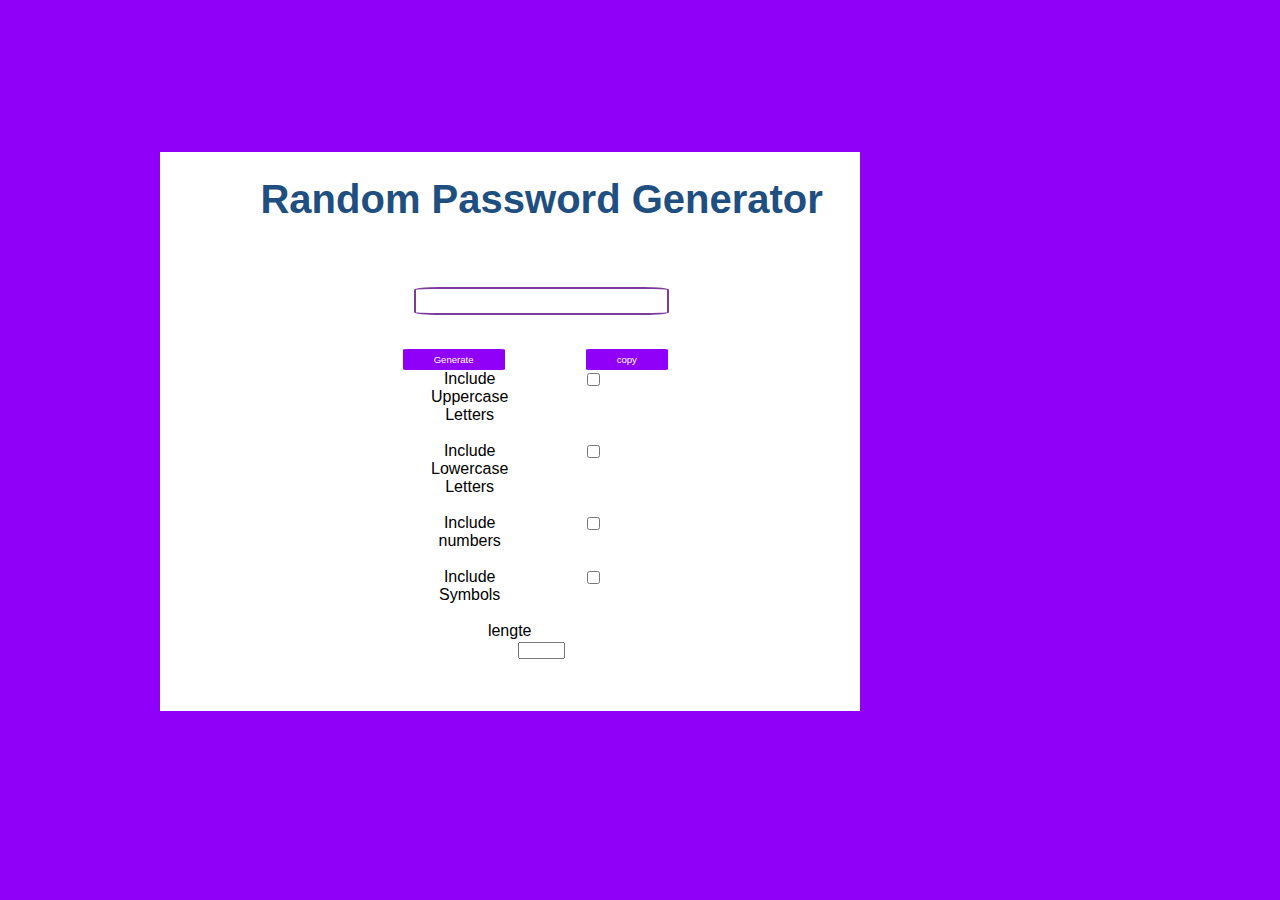
<file: index-generator.html>
<!DOCTYPE html>
<html lang="en">
  <head>
    <meta charset="UTF-8" />
    <meta name="viewport" content="width=device-width, initial-scale=1.0" />
    <link rel="stylesheet" href="stylesheet-generator.css" />
    <!-- <script src="wachtwoordgenerator.js"></script> -->
    <title>Wachtwoord generator</title>
  </head>
  <body>
    <div class="main-container">
      <h1>Random Password Generator</h1>
      <div class="display">
        <form>
          <input type="text" id="password" />
        </form>
        <br />

        <button id="generator" onclick="createPassword()">Generate</button>
        <button id="copy" onclick="copyString()">copy</button>
        <br />
        <div class="checkboxes-container">
          <input
            type="checkbox"
            id="uppercase"
            name="checkbox1"
            style="float: right"
            class="keuze"
          />
          <!-- <label for="wachtwoordlengte"> Lengte</label><br />
          <input type="number" id="wachtwoordlengte" />  -->
          <label for="uppercase"> Include Uppercase Letters</label><br />
          <input
            type="checkbox"
            id="lowercase"
            name="checkbox2"
            style="float: right"
            class="keuze"
          />
          <label for="uppercase"> Include Lowercase Letters</label><br />
          <input
            type="checkbox"
            id="numbers"
            name="checkbox3"
            style="float: right"
            class="keuze"
          />
          <label for="uppercase"> Include numbers</label><br />
          <input
            type="checkbox"
            id="symbols"
            name="checkbox4"
            style="float: right"
            class="keuze"
          />
          <label for="uppercase"> Include Symbols</label><br />
          <!-- knop minimaal aantal en maximaal aantal cijfers-->
          <label for="nummeraantal">lengte</label>
          <input type="number" min="1" max="15" id="lengtewachtwoord" />
        </div>
      </div>
      <script>
        const passwordBox = document.getElementById("password");
        // let lengte = 13;

        const upperCase_tekens = "ABCDEFGHIJKLMNOPQRSTUVWXYZ";
        const lowerCase_tekens = "abcdefghijklmnopqrstuvwxyz";
        const number_tekens = "0123456789";
        const symbol_tekens = "!@#$%^&*(){}[]=<>/,.";

        let NumberAmount = document.querySelector("#lengtewachtwoord"); //is dit een string? nee
        let Uppercase_box = document.querySelector("#uppercase");
        let LowerCase_box = document.querySelector("#lowercase");
        let Numbers_box = document.querySelector("#numbers");
        let Symbols_box = document.querySelector("#symbols");
        let Generator = document.querySelector("#generator");

        Generator.addEventListener("click", createPassword);
        const allChars =
          wachtwoordlengte + lowerCase_tekens + number_tekens + symbol_tekens;
        let CopyButton = document.querySelector("#copy");
        CopyButton.addEventListener("click", copyString);
        function createPassword() {
          let password = "";
          let chars = "";
          const checkboxAr = document.querySelectorAll(".keuze");
          let checkboxCount = 0;

          checkboxAr.forEach((checkbox) => {
            if (checkbox.checked) {
              let rand;
              switch (checkbox.id) {
                case "uppercase":
                  checkboxCount++;
                  rand = Math.floor(Math.random() * upperCase_tekens.length);
                  password += upperCase_tekens.substring(rand, rand + 1);
                  break;
                case "lowercase":
                  checkboxCount++;
                  rand = Math.floor(Math.random() * lowerCase_tekens.length);
                  password += lowerCase_tekens.substring(rand, rand + 1);
                  break;
                case "numbers":
                  checkboxCount++;
                  rand = Math.floor(Math.random() * number_tekens.length);
                  password += number_tekens.substring(rand, rand + 1);
                  break;
                case "symbols":
                  checkboxCount++;
                  rand = Math.floor(Math.random() * symbol_tekens.length);
                  password += symbol_tekens.substring(rand, rand + 1);
                  break;
              }
              // let rand = Math.floor(Math.random());
              // password += chars.substring(rand, rand + 1);
            }
          });

          let lengte = NumberAmount.value;
          let aanklikt = 0;
          chars += Uppercase_box.checked ? upperCase_tekens : "";
          chars += LowerCase_box.checked ? lowerCase_tekens : "";
          chars += Numbers_box.checked ? number_tekens : "";
          chars += Symbols_box.checked ? symbol_tekens : "";

          // <= minder dan of gelijk aan, lengte + 1 als output
          // < minder dan is de beste keuze

          for (let i = 0; i < lengte - checkboxCount; i++) {
            let rand = Math.floor(Math.random() * chars.length);
            password += chars.substring(rand, rand + 1);
          }

          passwordBox.value = [...password]
            .sort(() => Math.random() - 0.5)
            .join("");
        }

        /*
        while (wachtwoordlengte > password.length) {
          password += allChars[Math.floor(Math.random() * allChars.length)];

          passwordBox.value = password;
        } */
        //https://www.youtube.com/watch?v=XH7CzSZ-9gY
      </script>
      <script>
        function copyString() {
          var copypassword = document.getElementById("password");
          copypassword.select();
          navigator.clipboard.writeText(copypassword.value);
          alert("gebruiker kopeerde wachtwoord");
        }
      </script>
    </div>
  </body>
</html>
</file>
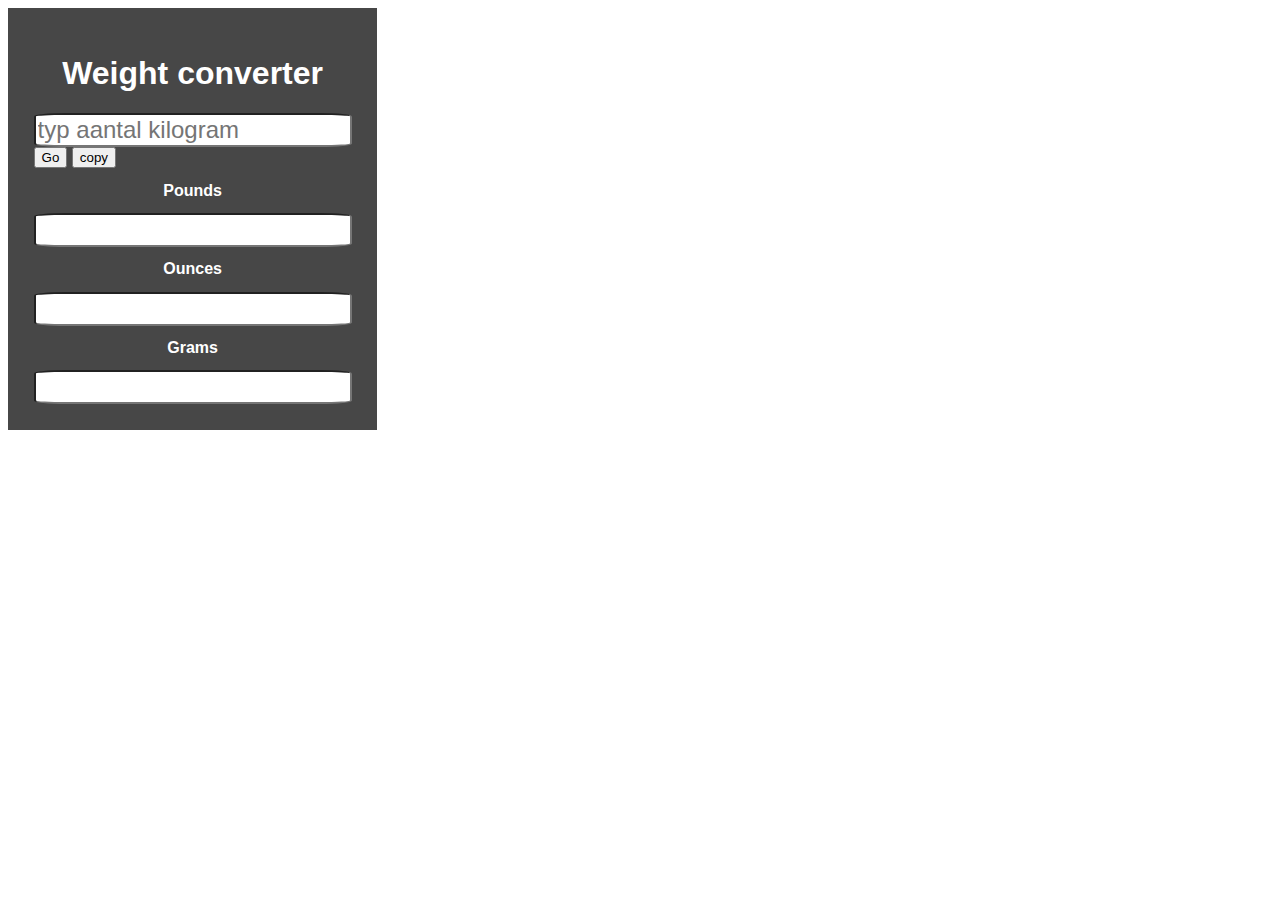
<file: index-weight.html>
<!DOCTYPE html>
<html>
  <head>
    <link rel="stylesheet" href="stylesheet-weight.css" />
    <script type="text/javascript" src="gewichtomrekenen.js"></script>
    <title>Gewicht omrekenen</title>
  </head>
  <body>
    <div id="main-container">
      <h1>Weight converter</h1>
      <form action="#">
        <input
          type="number"
          id="gewicht-input"
          placeholder="typ aantal kilogram"
          oninput="omrekenen(this.value)"
          onchange="omrekenen(this.value)"
        />
        <br />
        <button id="generator">Go</button>
        <button id="copy">copy</button>
        <h2>Pounds</h2>
        <!-- 1 kg = 2.20462262 pounds-->
        <input type="text" id="poundsOutput" />
        <h2>Ounces</h2>
        <!-- 1KG = 35.2739619 ounces-->
        <input type="text" id="ouncesOutput" />
        <h2>Grams</h2>
        <!-- 1kg = 1000 grams-->
        <input type="text" id="gramsOutput" />
      </form>
    </div>
    <script>
      //event listerners altijd onderaan pagina
      let copyButton = document.querySelector("#copy");
      copyButton.addEventListener("click", copyString);
      let gewichtInput = document.getElementById("gewicht-input");
      gewichtInput.addEventListener("gewicht-input", omrekenen());
    </script>
  </body>
</html>
</file>
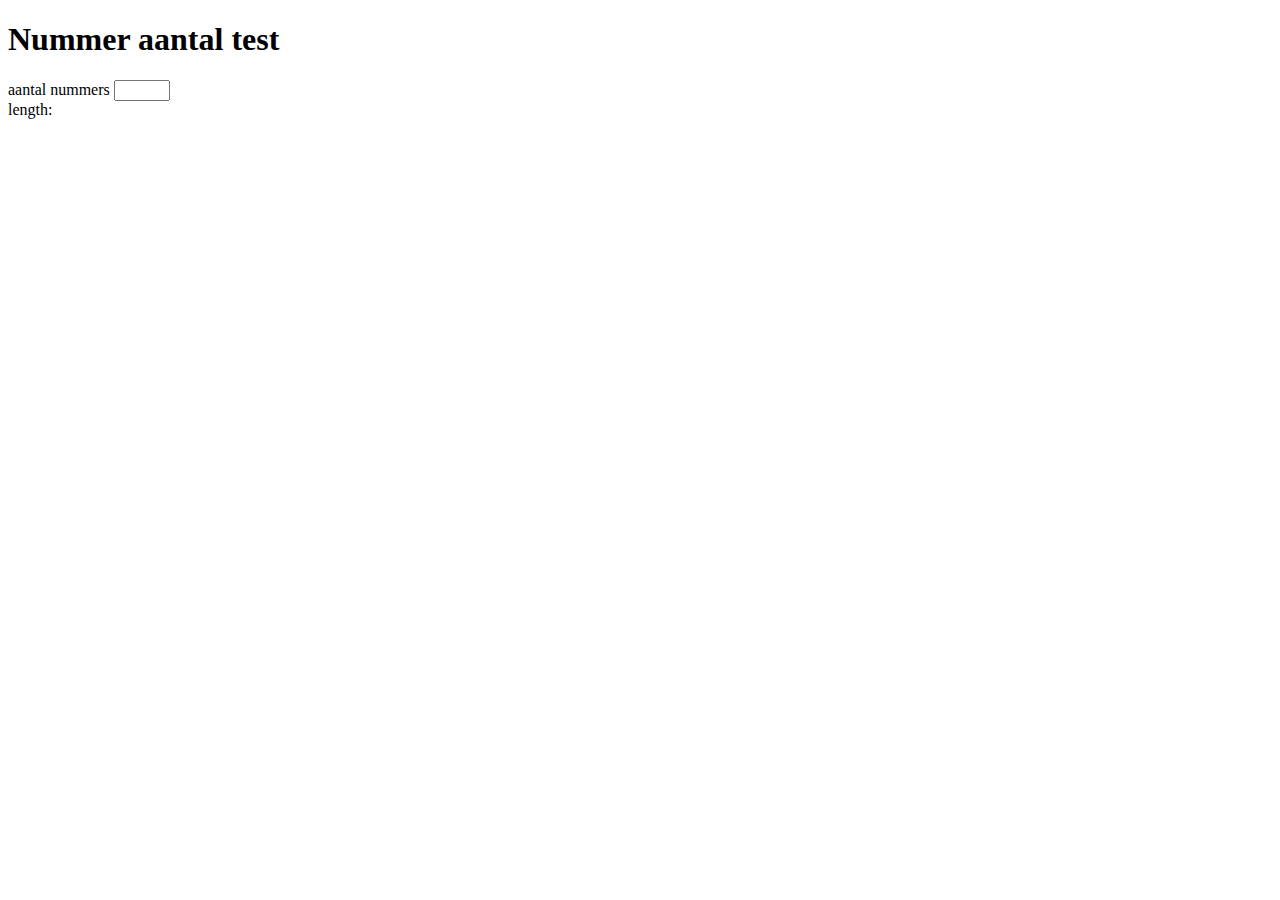
<file: nummerlengtetest.html>
<!DOCTYPE html>
<html>
  <head> </head>
  <body>
    <h1>Nummer aantal test</h1>
    <label for="nummeraantal">aantal nummers</label>
    <input type="number" min="1" max="15" id="nummeraantal" />
    <div class="length range__slider" data-min="4" data-max="32">
      <div class="length__title field-title" data-length='0'>length:</div>
    <script>
      let NumberAmount = document.querySelector("#nummeraantal"); //is dit een string? nee
      if ((NumberAmount) => 0) {
        console.log("generator herkent nummeraantal");
        console.log(typeof NumberAmount);
      }
      function nummergenerator() {
        NumberAmount.value = nummergenerator.length;
        console.log(nummergenerator);
      }
      //https://stackoverflow.com/questions/71622256/generating-a-random-number-from-user-input
    </script>
  </body>
</html>
</file>
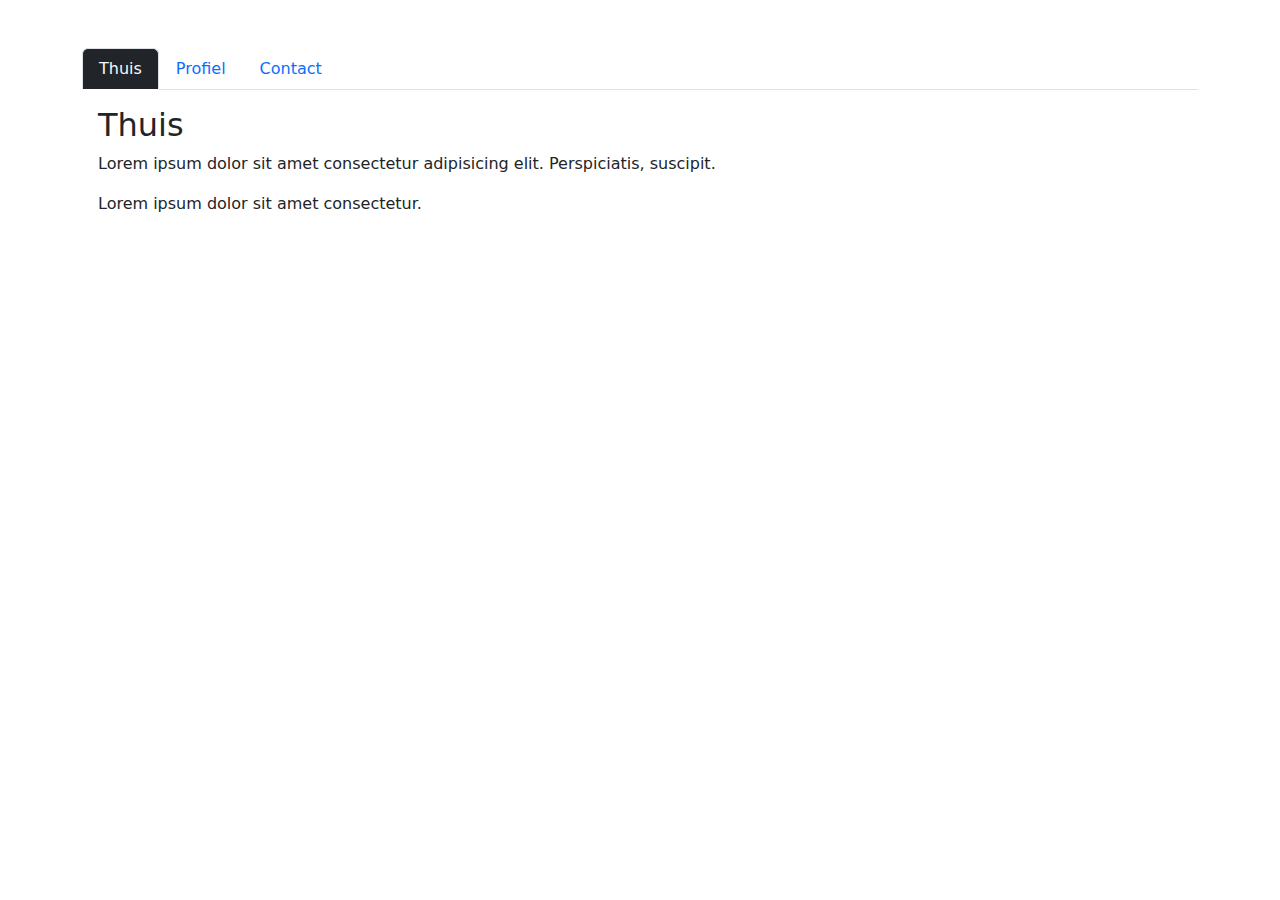
<file: tabs.html>
<html lang="en">
  <head>
    <meta charset="UTF-8" />
    <meta name="viewport" content="width=device-width, initial-scale=1.0" />
    <title>Tabs feature</title>
    <link
      href="https://cdn.jsdelivr.net/npm/bootstrap@5.3.3/dist/css/bootstrap.min.css"
      rel="stylesheet"
      integrity="sha384-QWTKZyjpPEjISv5WaRU9OFeRpok6YctnYmDr5pNlyT2bRjXh0JMhjY6hW+ALEwIH"
      crossorigin="anonymous"
    />
  </head>
  <body>
    <!-- Tabs -->
    <div class="container my-5">
      <nav>
        <div class="nav nav-tabs" id="nav-tab" role="tablist">
          <button
            class="nav-link active bg-dark text-light"
            id="nav-home-tab"
            data-bs-toggle="tab"
            data-bs-target="#nav-home"
            type="button"
            role="tab"
            aria-controls="nav-home"
            aria-selected="true"
          >
            Thuis
          </button>
          <button
            class="nav-link"
            id="nav-profile-tab"
            data-bs-toggle="tab"
            data-bs-target="#nav-profile"
            type="button"
            role="tab"
            aria-controls="nav-profile"
            aria-selected="true"
          >
            Profiel
          </button>
          <button
            class="nav-link"
            id="nav-contact-tab"
            data-bs-toggle="tab"
            data-bs-target="#nav-contact"
            type="button"
            role="tab"
            aria-controls="nav-contact"
            aria-selected="true"
          >
            Contact
          </button>
        </div>
      </nav>
      <div class="tab-content" id="nav-tabContent">
        <div
          class="tab-pane fade show active p-3"
          id="nav-home"
          role="tabpanel"
          aria-labelledby="nave-home-tab"
        >
          <h2>Thuis</h2>
          <p>
            Lorem ipsum dolor sit amet consectetur adipisicing elit.
            Perspiciatis, suscipit.
          </p>
          <p>Lorem ipsum dolor sit amet consectetur.</p>
        </div>
      </div>
      <div class="tab-content" id="nav-tabContent">
        <div
          class="tab-pane fade show p-3"
          id="nav-profile"
          role="tabpanel"
          aria-labelledby="nave-profile-tab"
        >
          <h2>Profiel</h2>
          <p>
            Lorem ipsum dolor sit amet consectetur adipisicing elit.
            Perspiciatis, suscipit.
          </p>
          <p>Lorem ipsum dolor sit amet consectetur.</p>
          <p>
            Lorem ipsum dolor sit amet consectetur, adipisicing elit. Obcaecati,
            animi!
          </p>
        </div>
      </div>
      <div class="tab-content" id="nav-tabContent">
        <div
          class="tab-pane fade show p-3"
          id="nav-contact"
          role="tabpanel"
          aria-labelledby="nave-contact-tab"
        >
          <h2>Contact</h2>
          <p>
            Lorem ipsum dolor sit amet consectetur adipisicing elit.
            Perspiciatis, suscipit.
          </p>
          <p>voorbeeld@gmail.com</p>
          <p>Lorem ipsum dolor sit amet consectetur.</p>
        </div>
      </div>
    </div>
    <script
      src="https://cdn.jsdelivr.net/npm/bootstrap@5.3.3/dist/js/bootstrap.bundle.min.js"
      integrity="sha384-YvpcrYf0tY3lHB60NNkmXc5s9fDVZLESaAA55NDzOxhy9GkcIdslK1eN7N6jIeHz"
      crossorigin="anonymous"
    ></script>
  </body>
</html>
</file>
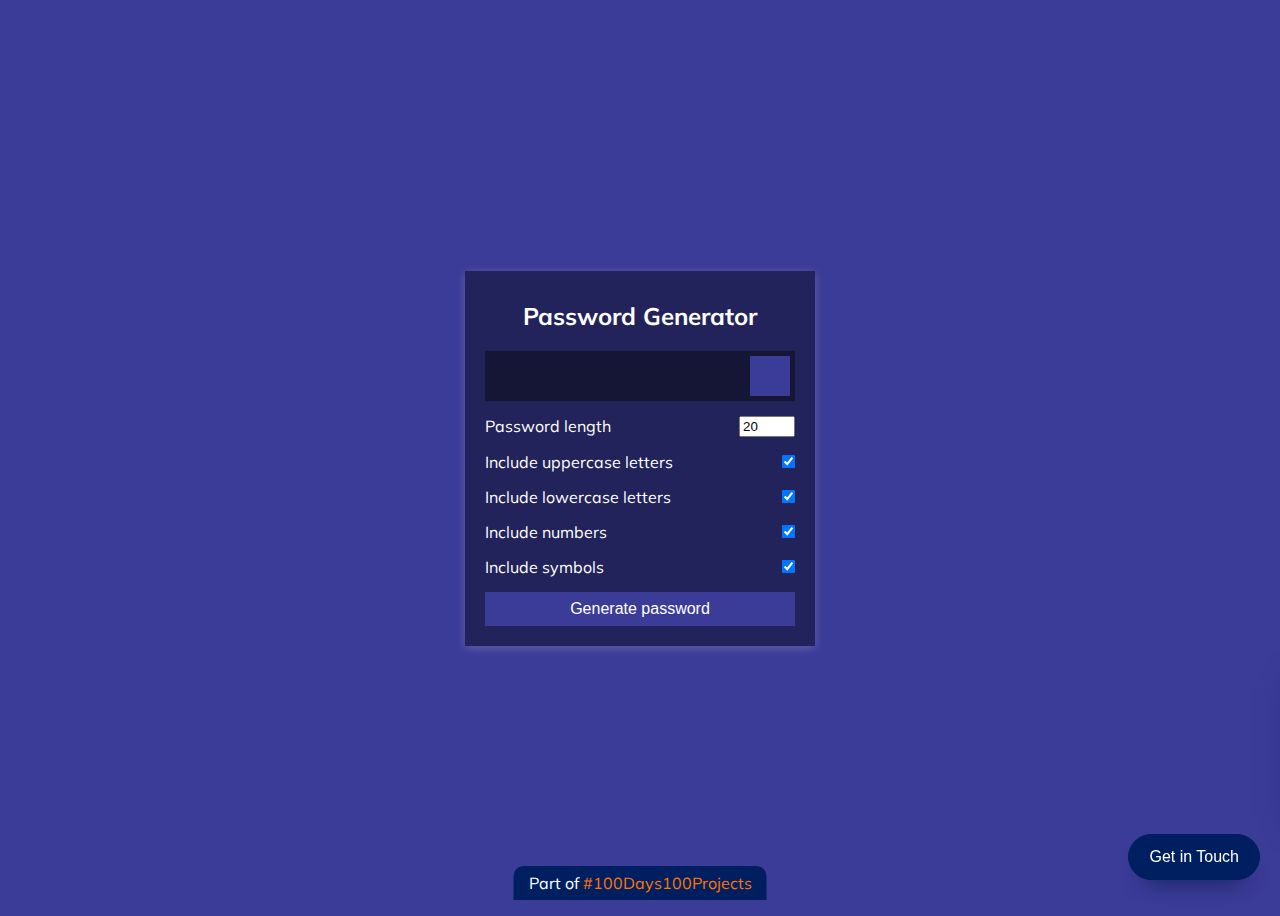
<file: voorbeeld.html>
<!DOCTYPE html>
<html>
  <head>
    <script src="passwordgenerator.js"></script>
    <script src="voorbeeld.js"></script>
    <link rel="stylesheet" href="stijlvoorbeeld.css" />
  </head>
  <body>
    <div class="container">
      <h2>Password Generator</h2>
      <div class="result-container">
        <span id="result"></span>
        <button class="btn" id="clipboard">
          <i class="far fa-clipboard"></i>
        </button>
      </div>
      <div class="settings">
        <div class="setting">
          <label>Password length</label>
          <input type="number" id="length" min="4" max="20" value="20" />
        </div>
        <div class="setting">
          <label>Include uppercase letters</label>
          <input type="checkbox" id="uppercase" checked />
        </div>
        <div class="setting">
          <label>Include lowercase letters</label>
          <input type="checkbox" id="lowercase" checked />
        </div>
        <div class="setting">
          <label>Include numbers</label>
          <input type="checkbox" id="numbers" checked />
        </div>
        <div class="setting">
          <label>Include symbols</label>
          <input type="checkbox" id="symbols" checked />
        </div>
      </div>
      <button class="btn btn-large" id="generate">Generate password</button>
    </div>

    <!-- SOCIAL PANEL HTML -->
    <div class="social-panel-container">
      <div class="social-panel">
        <p>
          Created with <i class="fa fa-heart"></i> by
          <a target="_blank" href="https://florin-pop.com">Florin Pop</a>
        </p>
        <button class="close-btn"><i class="fas fa-times"></i></button>
        <h4>Get in touch on</h4>
        <ul>
          <li>
            <a href="https://www.patreon.com/florinpop17" target="_blank">
              <i class="fab fa-discord"></i>
            </a>
          </li>
          <li>
            <a href="https://twitter.com/florinpop1705" target="_blank">
              <i class="fab fa-twitter"></i>
            </a>
          </li>
          <li>
            <a href="https://linkedin.com/in/florinpop17" target="_blank">
              <i class="fab fa-linkedin"></i>
            </a>
          </li>
          <li>
            <a href="https://facebook.com/florinpop17" target="_blank">
              <i class="fab fa-facebook"></i>
            </a>
          </li>
          <li>
            <a href="https://instagram.com/florinpop17" target="_blank">
              <i class="fab fa-instagram"></i>
            </a>
          </li>
        </ul>
      </div>
    </div>
    <button class="floating-btn">Get in Touch</button>

    <div class="floating-text">
      Part of
      <a
        href="https://florin-pop.com/blog/2019/09/100-days-100-projects"
        target="_blank"
        >#100Days100Projects</a
      >
    </div>
  </body>
</html>
</file>
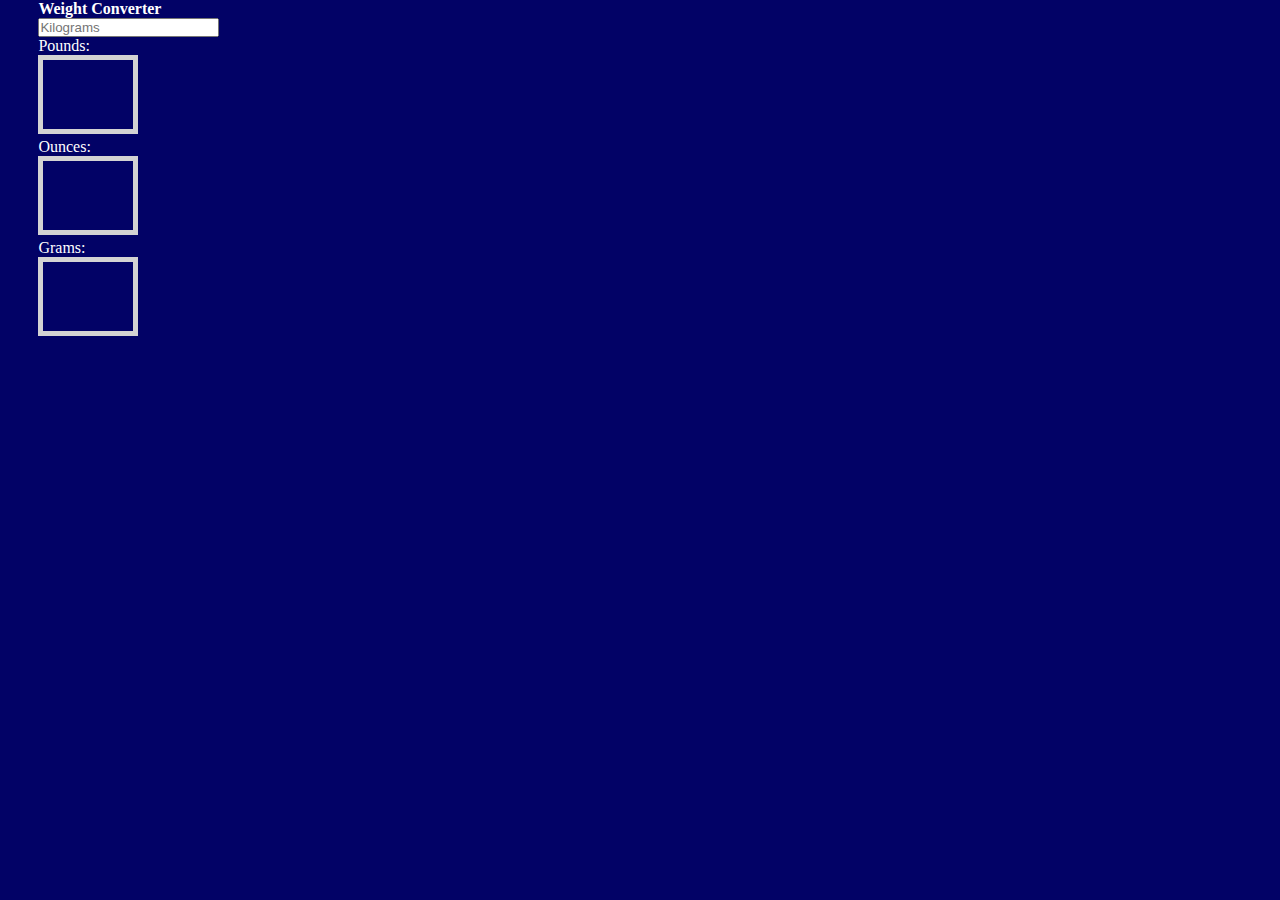
<file: voorbeeldgewichten.html>
<!DOCTYPE html>
<html>
  <head>
    <title>Kilograms to other unis Converter</title>
    <script type="text/javascript" src="voorbeeldgewicht.js"></script>
    <link rel="stylesheet" href="stylesheet.css" />
  </head>
  <!-- Te done Prior: zorgen geen negatieve getal input in kan vullen of omzetten naar positief-->
  <body>
    <div id="main-container">
      <h1>Weight Converter</h1>
      <p>
        <input
          id="inputKilograms"
          min="0"
          type="number"
          placeholder="Kilograms"
          onkeypress="return (event.charCode == 8 || event.charCode == 0) ? null : event.charCode >= 48 && event.charCode <= 57"
          oninput="weightConverter(this.value) "
          onchange="weightConverter(this.value) "
        />
        <!-- event.charcode .... 48 tot en 57 zijn de valide karakter nummers -->
      </p>
      <div id="pounds-container">
        <p>Pounds: <br /><span id="outputpounds"></span></p>
      </div>
      <div id="ounces-container">
        <p>Ounces: <br /><span id="outputounces"></span></p>
      </div>
      <div id="grams-container">
        <p>Grams: <br /><span id="outputgrams"></span></p>
      </div>
    </div>

    <script>
      /*
      function weightConverter(valNum) {
        document.getElementById("outputKilograms").innerHTML = valNum / 2.2046;
        ocument.getElementById("outputounces").innerHTML = valNum * 35.2739619;
      }
        */
    </script>
  </body>
</html>
</file>
<file: stylesheet-generator.css>
* {
  font-family: Arial, Helvetica, sans-serif;
}
body {
  background-color: #9000f8;
}
h1 {
  color: #1f4f80;
  padding-top: 2vw;
  padding-left: 5vw;
  padding-bottom: 3vw;
  font-size: 2.5rem;
}
h2 {
  font-size: 2rem; /* 16 x 2 = 32px */
}
p {
  font-size: 1.5rem;
  max-width: 75ch; /* aantal karakter op een lijn max 75 */
}
input {
  font-size: 0.6rem;
  margin-left: 5vw;
  margin-bottom: 2vw;
}
input[type="submit"] {
  background-color: #9000f8;
  color: white;
  padding: 0.1vw;
  border: #9000f8 4px solid;
  border-radius: 10%;
  cursor: pointer;
}
button {
  background-color: #9000f8;
  color: white;
  font-size: 0.6rem;
  padding: 0.1vw 2.1vw;
  border: #9000f8 4px solid;
  border-radius: 5%;
  margin-right: 1vw;
  margin-left: 5vw;
  cursor: pointer;
}
input[type="text"] {
  border: #7d3b9f 2px solid;
  border-radius: 10%;
  margin-bottom: 1.2vw;
  cursor: pointer;
  font-size: 1.2rem;
}

input[type="checkbox"] {
  cursor: pointer;
  vertical-align: middle;
  position: relative;
}
label {
  display: block;
}

.main-container {
  background-color: white;
  margin: 12%;
  width: 100%;
  max-width: 700px;
  padding-bottom: 1vw;
  text-align: center;
}
.display {
  width: 100%;
  margin-top: 2vw;
  margin-bottom: 1vw;
  background: white;
}
.checkboxes-container {
  display: inline-block;
  vertical-align: center;
}
</file>
<file: stylesheet-weight.css>
* {
  font-family: Arial, Helvetica, sans-serif;
}
h1,
h2 {
  color: white;
  text-align: center;
}
h2 {
  font-size: 1em;
}
input {
  border-radius: 10%;
  text-align: left;
  font-size: 1.5em;
  cursor: pointer;
}
#main-container {
  background-color: rgb(71, 71, 71);
  display: inline-block;
  vertical-align: center;
  padding: 2vw;
}

#pounds-container {
  background-color: #0275d8;
  border-radius: 10%;
  padding: 1vw;
  color: white;
  margin-bottom: 2vh;
}
#ounces-container {
  background-color: #5cb85c;
  border-radius: 10%;
  padding: 1vw;
  color: white;
  margin-bottom: 2vh;
}
#grams-container {
  background-color: #d9534f;
  border-radius: 10%;
  padding: 1vw;
  color: white;
  margin-bottom: 2vh;
}
</file>
<file: stijlvoorbeeld.css>
@import url("https://fonts.googleapis.com/css?family=Muli&display=swap");

* {
  box-sizing: border-box;
}

body {
  background-color: #3b3b98;
  color: #fff;
  display: flex;
  font-family: "Muli", sans-serif;
  flex-direction: column;
  align-items: center;
  justify-content: center;
  padding: 10px;
  min-height: 100vh;
}

p {
  margin: 5px 0;
}

h2 {
  margin: 10px 0 20px;
  text-align: center;
}

input[type="checkbox"] {
  margin-right: 0;
}

.container {
  background-color: #23235b;
  box-shadow: 0px 2px 10px rgba(255, 255, 255, 0.2);
  padding: 20px;
  width: 350px;
  max-width: 100%;
}

.result-container {
  background-color: rgba(0, 0, 0, 0.4);
  display: flex;
  justify-content: flex-start;
  align-items: center;
  position: relative;
  font-size: 18px;
  letter-spacing: 1px;
  padding: 12px 10px;
  height: 50px;
  width: 100%;
}

.result-container #result {
  word-wrap: break-word;
  max-width: calc(100% - 40px);
}

.result-container .btn {
  font-size: 20px;
  position: absolute;
  top: 5px;
  right: 5px;
  height: 40px;
  width: 40px;
}

.btn {
  border: none;
  color: #fff;
  cursor: pointer;
  font-size: 16px;
  padding: 8px 12px;
  background-color: #3b3b98;
}

.btn-large {
  display: block;
  width: 100%;
}

.setting {
  display: flex;
  justify-content: space-between;
  align-items: center;
  margin: 15px 0;
}

@media screen and (max-width: 400px) {
  .result-container {
    font-size: 14px;
  }
}

/* SOCIAL PANEL CSS */
.social-panel-container {
  position: fixed;
  right: 0;
  bottom: 80px;
  transform: translateX(100%);
  transition: transform 0.4s ease-in-out;
}

.social-panel-container.visible {
  transform: translateX(-10px);
}

.social-panel {
  background-color: #fff;
  border-radius: 16px;
  box-shadow: 0 16px 31px -17px rgba(0, 31, 97, 0.6);
  border: 5px solid #001f61;
  display: flex;
  flex-direction: column;
  justify-content: center;
  align-items: center;
  font-family: "Muli";
  position: relative;
  height: 169px;
  width: 370px;
  max-width: calc(100% - 10px);
}

.social-panel button.close-btn {
  border: 0;
  color: #97a5ce;
  cursor: pointer;
  font-size: 20px;
  position: absolute;
  top: 5px;
  right: 5px;
}

.social-panel button.close-btn:focus {
  outline: none;
}

.social-panel p {
  background-color: #001f61;
  border-radius: 0 0 10px 10px;
  color: #fff;
  font-size: 14px;
  line-height: 18px;
  padding: 2px 17px 6px;
  position: absolute;
  top: 0;
  left: 50%;
  margin: 0;
  transform: translateX(-50%);
  text-align: center;
  width: 235px;
}

.social-panel p i {
  margin: 0 5px;
}

.social-panel p a {
  color: #ff7500;
  text-decoration: none;
}

.social-panel h4 {
  margin: 20px 0;
  color: #97a5ce;
  font-family: "Muli";
  font-size: 14px;
  line-height: 18px;
  text-transform: uppercase;
}

.social-panel ul {
  display: flex;
  list-style-type: none;
  padding: 0;
  margin: 0;
}

.social-panel ul li {
  margin: 0 10px;
}

.social-panel ul li a {
  border: 1px solid #dce1f2;
  border-radius: 50%;
  color: #001f61;
  font-size: 20px;
  display: flex;
  justify-content: center;
  align-items: center;
  height: 50px;
  width: 50px;
  text-decoration: none;
}

.social-panel ul li a:hover {
  border-color: #ff6a00;
  box-shadow: 0 9px 12px -9px #ff6a00;
}

.floating-btn {
  border-radius: 26.5px;
  background-color: #001f61;
  border: 1px solid #001f61;
  box-shadow: 0 16px 22px -17px #03153b;
  color: #fff;
  cursor: pointer;
  font-size: 16px;
  line-height: 20px;
  padding: 12px 20px;
  position: fixed;
  bottom: 20px;
  right: 20px;
  z-index: 999;
}

.floating-btn:hover {
  background-color: #ffffff;
  color: #001f61;
}

.floating-btn:focus {
  outline: none;
}

.floating-text {
  background-color: #001f61;
  border-radius: 10px 10px 0 0;
  color: #fff;
  font-family: "Muli";
  padding: 7px 15px;
  position: fixed;
  bottom: 0;
  left: 50%;
  transform: translateX(-50%);
  text-align: center;
  z-index: 998;
}

.floating-text a {
  color: #ff7500;
  text-decoration: none;
}

@media screen and (max-width: 480px) {
  .social-panel-container.visible {
    transform: translateX(0px);
  }

  .floating-btn {
    right: 10px;
  }
}
</file>
<file: stylesheet.css>
* {
  padding: 0;
  margin: 0;
  box-sizing: border-box;
}
body {
  font-family: Georgia, "Times New Roman", Times, serif;
  background-color: rgb(2, 2, 102);
}
.main-container {
  margin-top: 20vh;
  width: 100vw;
  height: 100vh;
}
h1,
p {
  color: white;
  font-size: 1rem;
  max-width: 75ch;
  padding-left: 3%;
}
span {
  border: 5px solid lightgray;
  min-width: 100px;
  max-width: 100px;
  padding: 2.7vw;
  color: white;
  display: inline-block;
  text-align: center;
}
.mouseEvent {
  border: none;
  display: flex;
  justify-content: center;
  align-items: center;
  position: relative;
  text-align: center;
  min-width: 20vw;
  min-height: 20vh;
  margin: 80px;
}
.speelveld {
  border: 5px solid lightgreen;
}
</file>
